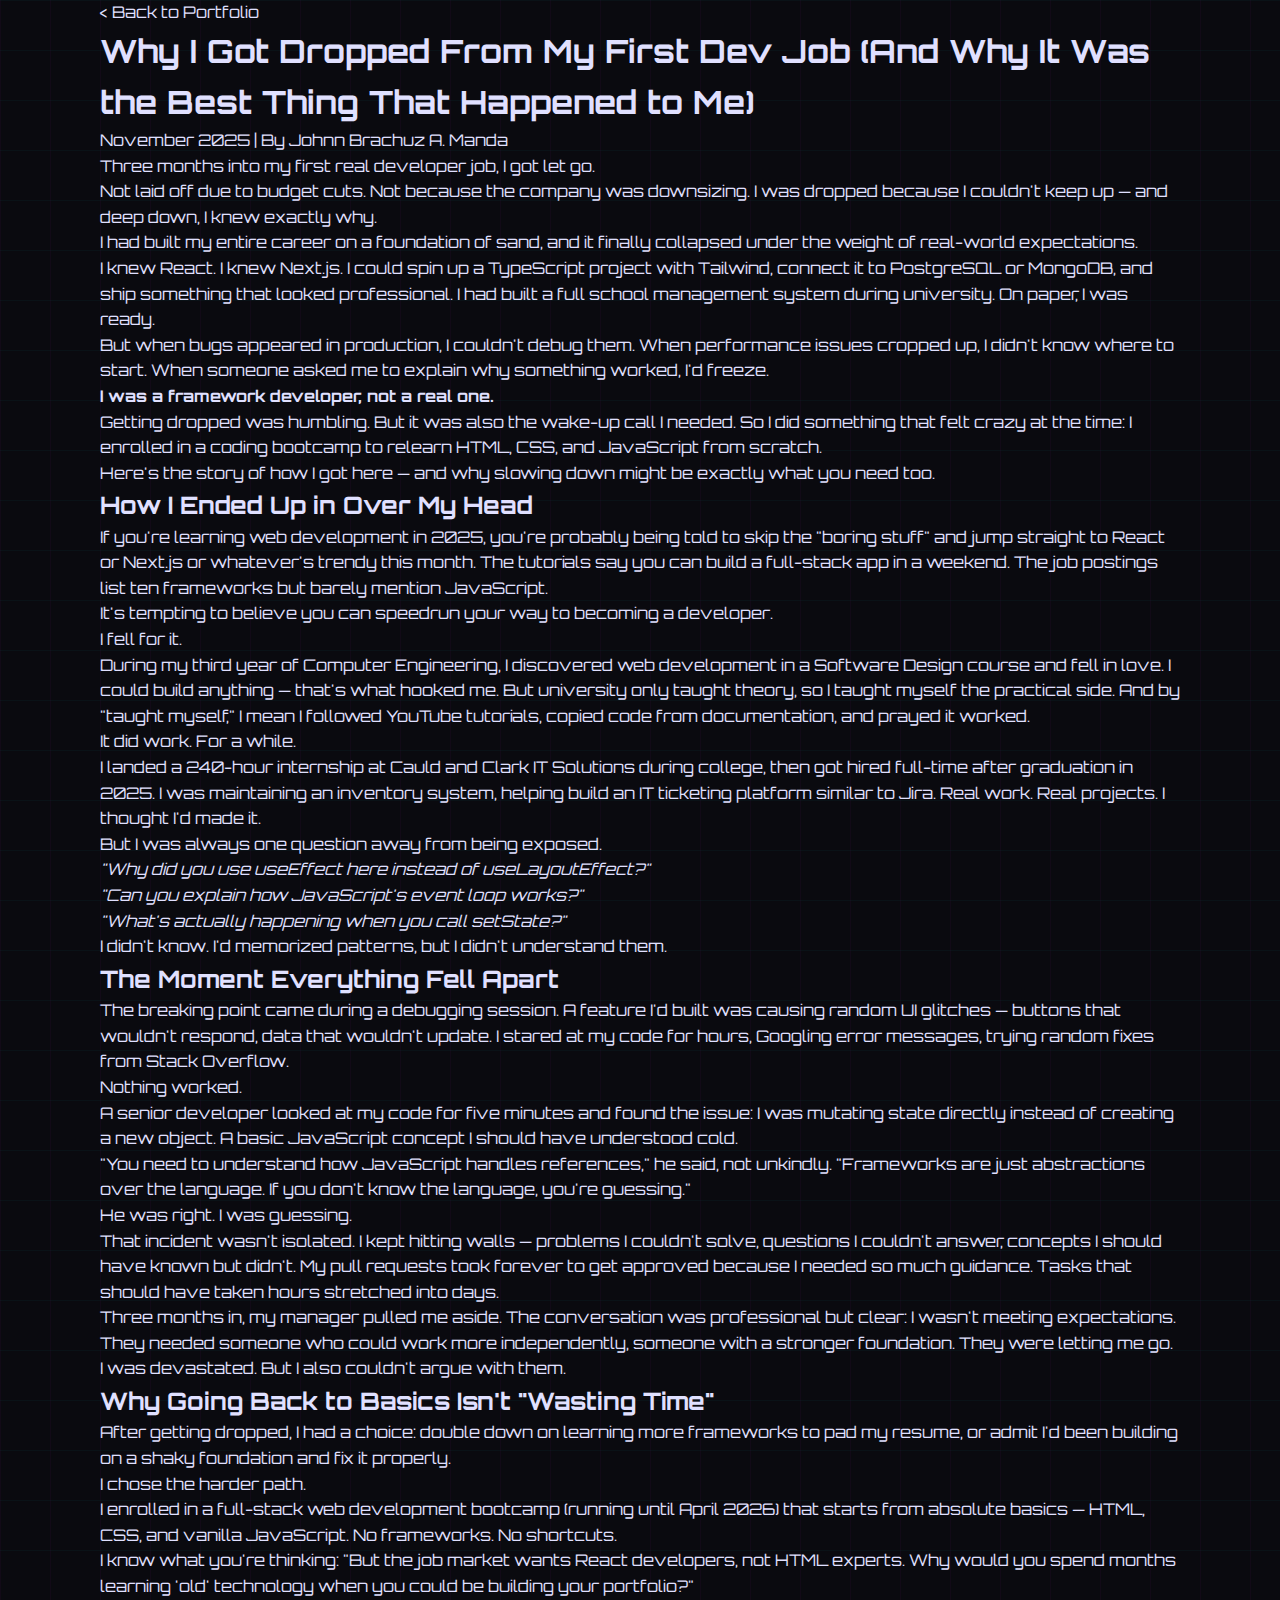
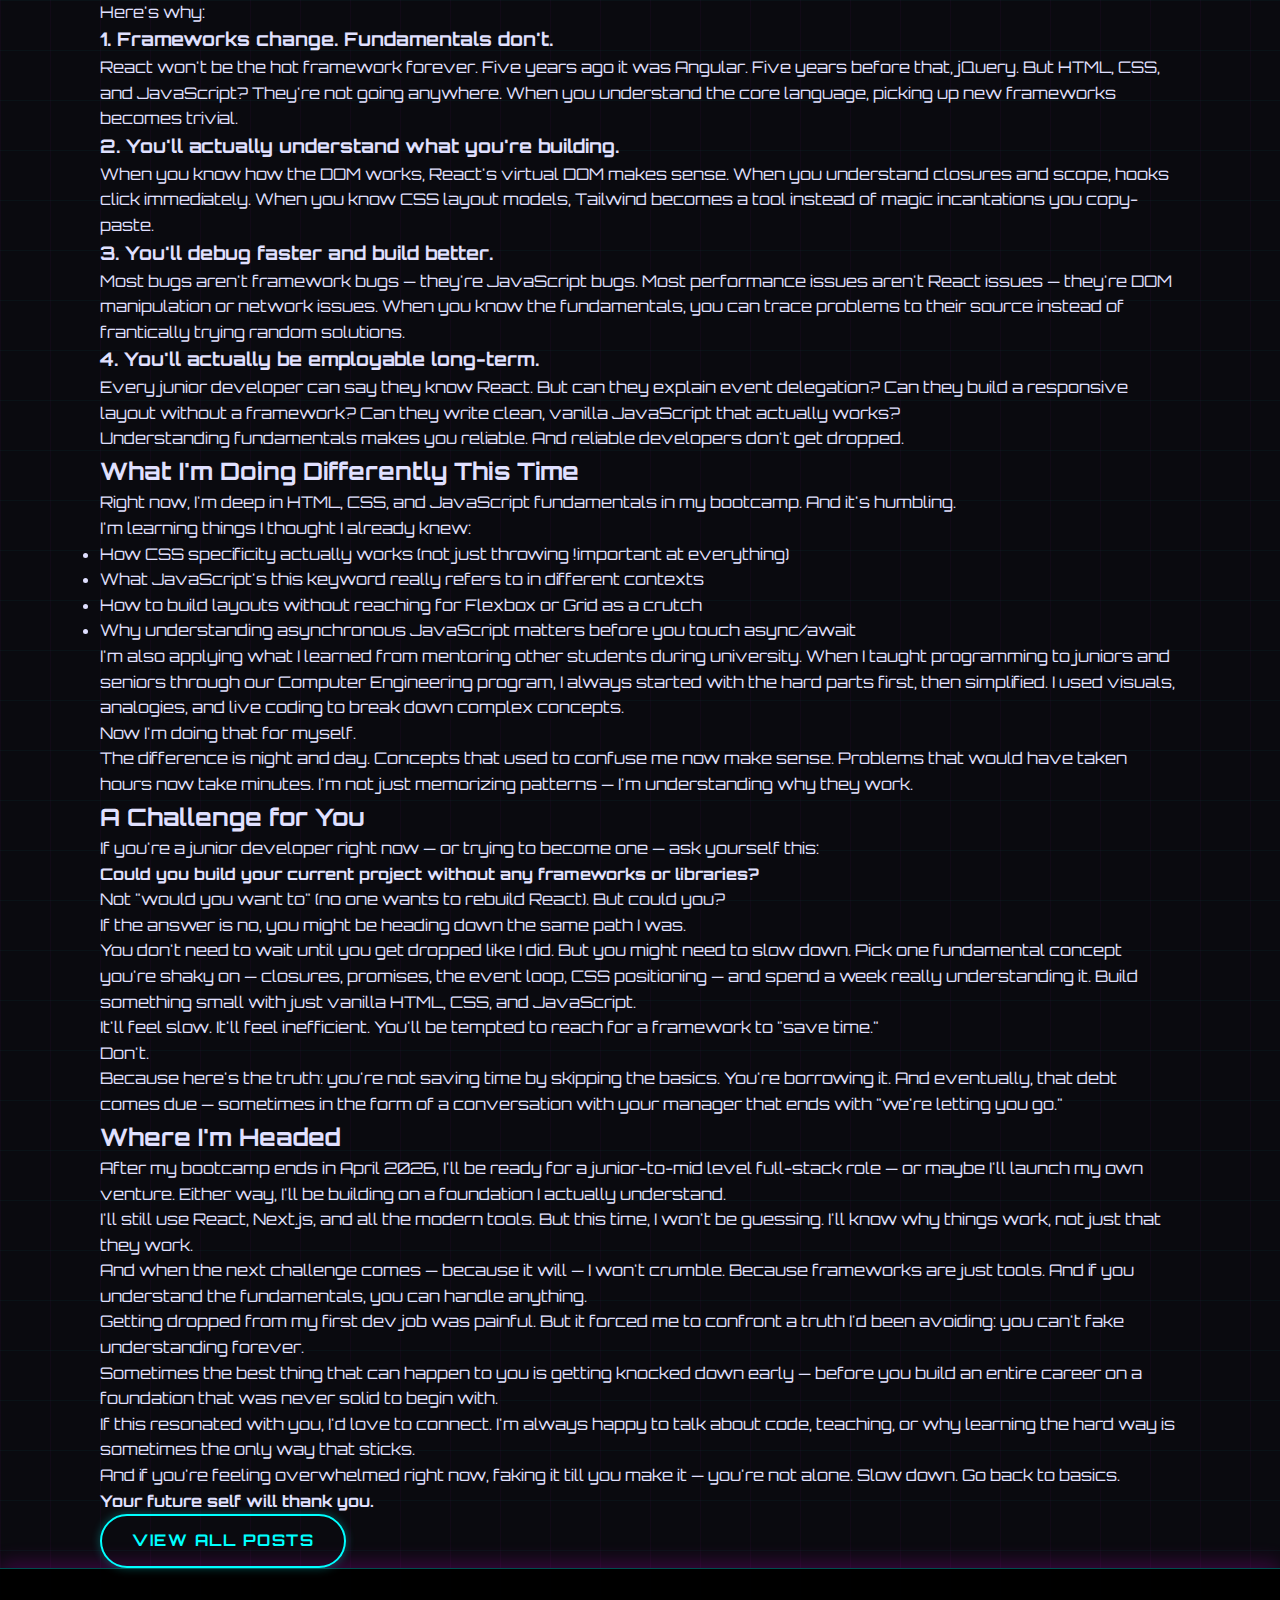
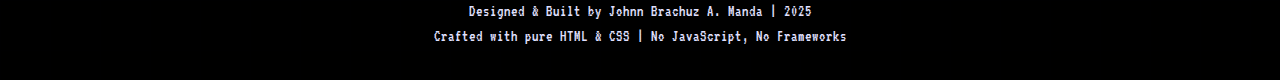
<file: blog.html>
<!DOCTYPE html>
<html lang="en">

<head>
  <meta charset="UTF-8">
  <meta http-equiv="X-UA-Compatible" content="IE=edge">
  <meta name="viewport" content="width=device-width, initial-scale=1.0, viewport-fit=cover">
  <title>Blog | Brax</title>
  <link rel="icon" type="image/png" href="./public/images/favicon.ico">
  <link rel="stylesheet" href="style.css">
</head>

<body>
  <nav class="navbar">
    <a href="index.html#home" class="logo">
      <img src="./public/images/logo.png" alt="Portfolio Logo">
    </a>
    
    <input type="checkbox" id="menu-toggle" class="menu-toggle" aria-label="Toggle navigation menu">
    <label for="menu-toggle" class="hamburger">
      <span></span>
      <span></span>
      <span></span>
    </label>
    
    <ul class="nav-menu">
      <li><a href="index.html#home">Home</a></li>
      <li><a href="index.html#about">About</a></li>
      <li><a href="index.html#skills">Skills</a></li>
      <li><a href="index.html#projects">Projects</a></li>
      <li><a href="index.html#contact">Contact</a></li>
      <li><a href="index.html#blog">Blog</a></li>
    </ul>
  </nav>

  <section class="blog-page">
    <div class="container">
      <a href="index.html" class="back-link">&lt; Back to Portfolio</a>
      
      <article class="blog-article">
        <h1 class="blog-title">Why I Got Dropped From My First Dev Job (And Why It Was the Best Thing That Happened to Me)</h1>
        <p class="blog-meta">November 2025 | By Johnn Brachuz A. Manda</p>
        
        <div class="blog-content">
          <p>Three months into my first real developer job, I got let go.</p>
          
          <p>Not laid off due to budget cuts. Not because the company was downsizing. I was dropped because I couldn't keep up — and deep down, I knew exactly why.</p>
          
          <p>I had built my entire career on a foundation of sand, and it finally collapsed under the weight of real-world expectations.</p>
          
          <p>I knew React. I knew Next.js. I could spin up a TypeScript project with Tailwind, connect it to PostgreSQL or MongoDB, and ship something that looked professional. I had built a full school management system during university. On paper, I was ready.</p>
          
          <p>But when bugs appeared in production, I couldn't debug them. When performance issues cropped up, I didn't know where to start. When someone asked me to explain why something worked, I'd freeze.</p>
          
          <p><strong>I was a framework developer, not a real one.</strong></p>
          
          <p>Getting dropped was humbling. But it was also the wake-up call I needed. So I did something that felt crazy at the time: I enrolled in a coding bootcamp to relearn HTML, CSS, and JavaScript from scratch.</p>
          
          <p>Here's the story of how I got here — and why slowing down might be exactly what you need too.</p>
          
          <h2>How I Ended Up in Over My Head</h2>
          
          <p>If you're learning web development in 2025, you're probably being told to skip the "boring stuff" and jump straight to React or Next.js or whatever's trendy this month. The tutorials say you can build a full-stack app in a weekend. The job postings list ten frameworks but barely mention JavaScript.</p>
          
          <p>It's tempting to believe you can speedrun your way to becoming a developer.</p>
          
          <p>I fell for it.</p>
          
          <p>During my third year of Computer Engineering, I discovered web development in a Software Design course and fell in love. I could build anything — that's what hooked me. But university only taught theory, so I taught myself the practical side. And by "taught myself," I mean I followed YouTube tutorials, copied code from documentation, and prayed it worked.</p>
          
          <p>It did work. For a while.</p>
          
          <p>I landed a 240-hour internship at Cauld and Clark IT Solutions during college, then got hired full-time after graduation in 2025. I was maintaining an inventory system, helping build an IT ticketing platform similar to Jira. Real work. Real projects. I thought I'd made it.</p>
          
          <p>But I was always one question away from being exposed.</p>
          
          <p><em>"Why did you use useEffect here instead of useLayoutEffect?"</em></p>
          <p><em>"Can you explain how JavaScript's event loop works?"</em></p>
          <p><em>"What's actually happening when you call setState?"</em></p>
          
          <p>I didn't know. I'd memorized patterns, but I didn't understand them.</p>
          
          <h2>The Moment Everything Fell Apart</h2>
          
          <p>The breaking point came during a debugging session. A feature I'd built was causing random UI glitches — buttons that wouldn't respond, data that wouldn't update. I stared at my code for hours, Googling error messages, trying random fixes from Stack Overflow.</p>
          
          <p>Nothing worked.</p>
          
          <p>A senior developer looked at my code for five minutes and found the issue: I was mutating state directly instead of creating a new object. A basic JavaScript concept I should have understood cold.</p>
          
          <p>"You need to understand how JavaScript handles references," he said, not unkindly. "Frameworks are just abstractions over the language. If you don't know the language, you're guessing."</p>
          
          <p>He was right. I was guessing.</p>
          
          <p>That incident wasn't isolated. I kept hitting walls — problems I couldn't solve, questions I couldn't answer, concepts I should have known but didn't. My pull requests took forever to get approved because I needed so much guidance. Tasks that should have taken hours stretched into days.</p>
          
          <p>Three months in, my manager pulled me aside. The conversation was professional but clear: I wasn't meeting expectations. They needed someone who could work more independently, someone with a stronger foundation. They were letting me go.</p>
          
          <p>I was devastated. But I also couldn't argue with them.</p>
          
          <h2>Why Going Back to Basics Isn't "Wasting Time"</h2>
          
          <p>After getting dropped, I had a choice: double down on learning more frameworks to pad my resume, or admit I'd been building on a shaky foundation and fix it properly.</p>
          
          <p>I chose the harder path.</p>
          
          <p>I enrolled in a full-stack web development bootcamp (running until April 2026) that starts from absolute basics — HTML, CSS, and vanilla JavaScript. No frameworks. No shortcuts.</p>
          
          <p>I know what you're thinking: "But the job market wants React developers, not HTML experts. Why would you spend months learning 'old' technology when you could be building your portfolio?"</p>
          
          <p>Here's why:</p>
          
          <h3>1. Frameworks change. Fundamentals don't.</h3>
          <p>React won't be the hot framework forever. Five years ago it was Angular. Five years before that, jQuery. But HTML, CSS, and JavaScript? They're not going anywhere. When you understand the core language, picking up new frameworks becomes trivial.</p>
          
          <h3>2. You'll actually understand what you're building.</h3>
          <p>When you know how the DOM works, React's virtual DOM makes sense. When you understand closures and scope, hooks click immediately. When you know CSS layout models, Tailwind becomes a tool instead of magic incantations you copy-paste.</p>
          
          <h3>3. You'll debug faster and build better.</h3>
          <p>Most bugs aren't framework bugs — they're JavaScript bugs. Most performance issues aren't React issues — they're DOM manipulation or network issues. When you know the fundamentals, you can trace problems to their source instead of frantically trying random solutions.</p>
          
          <h3>4. You'll actually be employable long-term.</h3>
          <p>Every junior developer can say they know React. But can they explain event delegation? Can they build a responsive layout without a framework? Can they write clean, vanilla JavaScript that actually works?</p>
          
          <p>Understanding fundamentals makes you reliable. And reliable developers don't get dropped.</p>
          
          <h2>What I'm Doing Differently This Time</h2>
          
          <p>Right now, I'm deep in HTML, CSS, and JavaScript fundamentals in my bootcamp. And it's humbling.</p>
          
          <p>I'm learning things I thought I already knew:</p>
          <ul>
            <li>How CSS specificity actually works (not just throwing !important at everything)</li>
            <li>What JavaScript's this keyword really refers to in different contexts</li>
            <li>How to build layouts without reaching for Flexbox or Grid as a crutch</li>
            <li>Why understanding asynchronous JavaScript matters before you touch async/await</li>
          </ul>
          
          <p>I'm also applying what I learned from mentoring other students during university. When I taught programming to juniors and seniors through our Computer Engineering program, I always started with the hard parts first, then simplified. I used visuals, analogies, and live coding to break down complex concepts.</p>
          
          <p>Now I'm doing that for myself.</p>
          
          <p>The difference is night and day. Concepts that used to confuse me now make sense. Problems that would have taken hours now take minutes. I'm not just memorizing patterns — I'm understanding why they work.</p>
          
          <h2>A Challenge for You</h2>
          
          <p>If you're a junior developer right now — or trying to become one — ask yourself this:</p>
          
          <p><strong>Could you build your current project without any frameworks or libraries?</strong></p>
          
          <p>Not "would you want to" (no one wants to rebuild React). But could you?</p>
          
          <p>If the answer is no, you might be heading down the same path I was.</p>
          
          <p>You don't need to wait until you get dropped like I did. But you might need to slow down. Pick one fundamental concept you're shaky on — closures, promises, the event loop, CSS positioning — and spend a week really understanding it. Build something small with just vanilla HTML, CSS, and JavaScript.</p>
          
          <p>It'll feel slow. It'll feel inefficient. You'll be tempted to reach for a framework to "save time."</p>
          
          <p>Don't.</p>
          
          <p>Because here's the truth: you're not saving time by skipping the basics. You're borrowing it. And eventually, that debt comes due — sometimes in the form of a conversation with your manager that ends with "we're letting you go."</p>
          
          <h2>Where I'm Headed</h2>
          
          <p>After my bootcamp ends in April 2026, I'll be ready for a junior-to-mid level full-stack role — or maybe I'll launch my own venture. Either way, I'll be building on a foundation I actually understand.</p>
          
          <p>I'll still use React, Next.js, and all the modern tools. But this time, I won't be guessing. I'll know why things work, not just that they work.</p>
          
          <p>And when the next challenge comes — because it will — I won't crumble. Because frameworks are just tools. And if you understand the fundamentals, you can handle anything.</p>
          
          <p>Getting dropped from my first dev job was painful. But it forced me to confront a truth I'd been avoiding: you can't fake understanding forever.</p>
          
          <p>Sometimes the best thing that can happen to you is getting knocked down early — before you build an entire career on a foundation that was never solid to begin with.</p>
          
          <p>If this resonated with you, I'd love to connect. I'm always happy to talk about code, teaching, or why learning the hard way is sometimes the only way that sticks.</p>
          
          <p>And if you're feeling overwhelmed right now, faking it till you make it — you're not alone. Slow down. Go back to basics.</p>
          
          <p><strong>Your future self will thank you.</strong></p>
        </div>
      </article>
      
      <div class="blog-nav">
        <a href="index.html#blog" class="btn">View All Posts</a>
      </div>
    </div>
  </section>

  <footer class="footer">
    <div class="container">
      <p>Designed & Built by Johnn Brachuz A. Manda | 2025</p>
      <p>Crafted with pure HTML & CSS | No JavaScript, No Frameworks</p>
    </div>
  </footer>

</body>

</html>
</file>
<file: style.css>
@import url('https://fonts.googleapis.com/css2?family=Press+Start+2P&family=VT323&family=Orbitron:wght@400;700;900&display=swap');

* {
  margin: 0;
  padding: 0;
  box-sizing: border-box;
}

body {
  font-family: 'Orbitron', 'VT323', monospace;
  background: #0a0a0f;
  background-image: 
    linear-gradient(#00ffff08 1px, transparent 1px),
    linear-gradient(90deg, #ff00ff08 1px, transparent 1px);
  background-size: 50px 50px;
  color: #e0e0ff;
  overflow-x: hidden;
  line-height: 1.6;
}

a {
  color: #e0e0ff;
  text-decoration: none;
}

.container {
  width: 100%;
  max-width: 1200px;
  margin: 0 auto;
  padding: 0 20px;
}

@media (min-width: 768px) {
  .container {
    padding: 0 40px;
  }
}

@media (min-width: 1024px) {
  .container {
    padding: 0 60px;
  }
}

/* mobile-first */
.navbar {
  position: fixed;
  left: 0;
  top: 0;
  width: 100%;
  padding: 10px 5%;
  background: linear-gradient(
    135deg,
    rgba(10, 10, 15, 0.7) 0%,
    rgba(26, 0, 51, 0.5) 50%,
    rgba(0, 8, 32, 0.6) 100%
  );
  -webkit-backdrop-filter: blur(20px) saturate(180%);
  backdrop-filter: blur(20px) saturate(180%);
  border: 1px solid transparent;
  border-image: linear-gradient(
    90deg,
    #00ffff4d,
    #ff00ff33,
    #9d00ff4d,
    #00ffff4d
  ) 1;
  border-bottom: 1px solid;
  box-shadow: 
    0 8px 32px rgba(0, 255, 255, 0.1),
    0 4px 16px rgba(255, 0, 255, 0.1),
    inset 0 1px 0 rgba(255, 255, 255, 0.1),
    inset 0 -1px 0 rgba(0, 0, 0, 0.2);
  display: flex;
  justify-content: space-between;
  align-items: center;
  z-index: 1000;
  visibility: hidden;
  opacity: 0;
  animation: show-content 1.5s linear forwards;
  animation-delay: 1.2s;
}

@keyframes show-content {
  100% {
    visibility: visible;
    opacity: 1;
  }
}

.navbar .logo {
  display: flex;
  align-items: center;
  z-index: 1001;
}

.navbar .logo img {
  height: 50px;
  width: auto;
  object-fit: contain;
  transition: 0.3s;
}

.navbar .logo img:hover {
  filter: drop-shadow(0 0 20px #00FFFF) drop-shadow(0 0 30px #FF00FF);
}

/* hamburger menu */
.menu-toggle {
  display: none;
}

.hamburger {
  display: flex;
  flex-direction: column;
  cursor: pointer;
  z-index: 1001;
}

.hamburger span {
  width: 25px;
  height: 3px;
  background: #00FFFF;
  margin: 3px 0;
  transition: 0.3s;
  border-radius: 3px;
  box-shadow: 0 0 10px #00FFFF;
}

.menu-toggle:checked ~ .hamburger span:nth-child(1) {
  transform: rotate(45deg) translate(6px, 6px);
}

.menu-toggle:checked ~ .hamburger span:nth-child(2) {
  opacity: 0;
}

.menu-toggle:checked ~ .hamburger span:nth-child(3) {
  transform: rotate(-45deg) translate(6px, -7px);
}

/* hamburger */
.nav-menu {
  position: fixed;
  right: -280px;
  top: 55px;
  flex-direction: column;
  background: linear-gradient(
    135deg,
    rgba(10, 10, 15, 0.85) 0%,
    rgba(26, 0, 51, 0.65) 50%,
    rgba(0, 8, 32, 0.75) 100%
  );
  -webkit-backdrop-filter: blur(20px) saturate(180%);
  backdrop-filter: blur(20px) saturate(180%);
  width: 250px;
  max-width: 80vw;
  border: 1px solid transparent;
  border-image: linear-gradient(
    90deg,
    #00ffff66,
    #ff00ff40,
    #9d00ff66,
    #00ffff66
  ) 1;
  border-radius: 16px;
  text-align: left;
  transition: 0.3s ease-in-out;
  padding: 20px 0;
  list-style: none;
  box-shadow: 
    0 12px 40px rgba(0, 0, 0, 0.5),
    0 0 30px rgba(0, 255, 255, 0.15),
    inset 0 1px 0 rgba(255, 255, 255, 0.1);
}

.menu-toggle:checked ~ .nav-menu {
  right: 20px;
}

.nav-menu li {
  margin: 0;
}

.nav-menu li a {
  font-size: 16px;
  font-family: 'Orbitron', sans-serif;
  font-weight: 600;
  transition: 0.3s;
  display: flex;
  align-items: center;
  padding: 12px 25px;
  border-left: 3px solid transparent;
  letter-spacing: 1px;
}

.nav-menu li a::before {
  content: '> ';
  opacity: 0;
  margin-right: 5px;
  transition: 0.3s;
}

.nav-menu li:hover a::before,
.nav-menu li.active a::before {
  opacity: 1;
}

.nav-menu li:hover a,
.nav-menu li.active a {
  color: #00FFFF;
  background: #00ffff1a;
  border-left-color: #FF00FF;
}

/* mobile home */
.home {
  position: relative;
  display: flex;
  flex-direction: column;
  align-items: center;
  justify-content: center;
  min-height: 100vh;
  padding: 80px 5% 40px;
  gap: 30px;
  overflow: hidden;
  color: white;
  opacity: 0;
  animation: fade-in-home 1s ease-out forwards;
  animation-delay: 0.8s;
}

.home-info {
  text-align: center;
  order: 2;
  opacity: 0;
  transform: translateY(30px);
  animation: slide-up-fade 1s ease-out forwards;
  animation-delay: 1.2s;
}

.home-info h1 {
  font-size: clamp(28px, 8vw, 55px);
  margin-bottom: 10px;
  line-height: 1.2;
  background: linear-gradient(90deg, #00FFFF, #FF00FF, #9D00FF, #00FFFF);
  -webkit-background-clip: text;
  background-clip: text;
  -webkit-text-fill-color: transparent;
  filter: drop-shadow(0 0 20px #00ffff99) drop-shadow(0 0 40px #ff00ff66);
  font-family: 'Orbitron', sans-serif;
  font-weight: 900;
  letter-spacing: 2px;
  text-transform: uppercase;
  opacity: 0;
  transform: scale(0.8);
  animation: scale-in-glow 0.8s ease-out forwards;
  animation-delay: 1.4s;
}

.home-info h2 {
  display: inline-block;
  font-size: clamp(18px, 5vw, 32px);
  margin-top: 5px;
  margin-bottom: 15px;
  font-family: 'Orbitron', sans-serif;
  font-weight: 700;
  opacity: 0;
  animation: fade-in 0.8s ease-out forwards;
  animation-delay: 1.8s;
}

.home-info h2 span {
  position: relative;
  display: inline-block;
  color: transparent;
  -webkit-text-stroke: .7px #FF00FF;
  animation: display-text 16s linear infinite;
  animation-delay: calc(-4s * var(--i));
  filter: drop-shadow(0 0 5px #ff00ff40);
}

@keyframes display-text {
  25%, 100% {
    display: none;
  }
}

.home-info h2 span::before {
  content: attr(data-text);
  position: absolute;
  width: 0;
  border-right: 3px solid #00FFFF;
  color: #00FFFF;
  white-space: nowrap;
  overflow: hidden;
  animation: scan-text 4s cubic-bezier(0.4, 0, 0.2, 1) infinite;
  filter: drop-shadow(0 0 8px #00FFFF);
  text-shadow: 
    0 0 10px #00FFFF,
    0 0 20px #00FFFF,
    0 0 30px #00ffff80;
}

@keyframes scan-text {
  0%, 10% {
    width: 0;
    border-right-color: #00FFFF;
    filter: drop-shadow(0 0 8px #00FFFF);
  }
  
  15% {
    border-right-color: #00FFFF;
    filter: drop-shadow(0 0 15px #00FFFF) drop-shadow(0 0 25px #00ffff80);
  }
  
  50%, 70% {
    width: 100%;
    border-right-color: #FF00FF;
    filter: drop-shadow(0 0 8px #FF00FF);
  }
  
  72%, 75% {
    width: 100%;
    border-right-color: transparent;
    filter: drop-shadow(0 0 12px #00FFFF);
  }
  
  77%, 80% {
    width: 100%;
    border-right-color: transparent;
    filter: drop-shadow(0 0 8px #00FFFF);
  }
  
  90%, 100% {
    width: 0;
    border-right-color: #9D00FF;
    filter: drop-shadow(0 0 8px #9D00FF);
  }
}

.home-info p {
  font-size: clamp(16px, 3vw, 20px);
  line-height: 1.8;
  margin: 15px 0 25px;
  font-family: 'VT323', monospace;
  font-weight: 300;
  max-width: 600px;
  margin-left: auto;
  margin-right: auto;
  letter-spacing: 0.5px;
  opacity: 0;
  animation: fade-in 0.8s ease-out forwards;
  animation-delay: 2.2s;
}

@media (min-width: 768px) {
  .home-info p {
    margin-left: 0;
    margin-right: 0;
  }
}

.home-info .btn-sci {
  display: flex;
  flex-direction: column;
  align-items: center;
  gap: 20px;
  opacity: 0;
  animation: fade-in 0.8s ease-out forwards;
  animation-delay: 2.6s;
}

.btn {
  display: inline-block;
  padding: 12px 30px;
  background: transparent;
  border: 2px solid #00FFFF;
  border-radius: 40px;
  font-size: 16px;
  font-family: 'Orbitron', sans-serif;
  color: #00FFFF;
  font-weight: 700;
  transition: 0.3s;
  cursor: pointer;
  box-shadow: 0 0 10px #00ffff4d;
  letter-spacing: 1.5px;
  text-transform: uppercase;
}

.btn:hover {
  background: #00FFFF;
  color: #0a0a0f;
  box-shadow: 0 0 20px #00FFFF, 0 0 40px #FF00FF;
}

.home-info .btn-sci .sci {
  display: flex;
  gap: 15px;
  justify-content: center;
}

.home-info .btn-sci .sci a {
  display: inline-flex;
  justify-content: center;
  align-items: center;
  width: 40px;
  height: 40px;
  border: 2px solid #FF00FF;
  border-radius: 50%;
  font-size: 20px;
  color: #FF00FF;
  transition: 0.3s;
  box-shadow: 0 0 10px #ff00ff4d;
}

.home-info .btn-sci .sci a:hover {
  background: #FF00FF;
  color: #0a0a0f;
  box-shadow: 0 0 20px #FF00FF, 0 0 40px #00FFFF;
  transform: translateY(-3px);
}

.home-img {
  order: 1;
  opacity: 0;
  transform: scale(0.5) rotate(-10deg);
  animation: image-entrance 1.2s ease-out forwards;
  animation-delay: 1s;
}

.home-img .img-box {
  position: relative;
  width: 50vw;
  height: 50vw;
  max-width: 250px;
  max-height: 250px;
  border-radius: 50%;
  padding: 5px;
  display: flex;
  justify-content: center;
  align-items: center;
  overflow: hidden;
  box-shadow: 
    0 0 30px #00FFFF,
    0 0 60px #FF00FF,
    0 0 90px #9D00FF,
    inset 0 0 20px #00ffff33;
  animation: neon-pulse 2s ease-in-out infinite alternate;
  animation-delay: 2.2s;
}

@keyframes neon-pulse {
  0% {
    box-shadow: 
      0 0 20px #00FFFF,
      0 0 40px #FF00FF,
      0 0 60px #9D00FF,
      inset 0 0 15px #00ffff33;
  }
  100% {
    box-shadow: 
      0 0 40px #00FFFF,
      0 0 80px #FF00FF,
      0 0 120px #9D00FF,
      inset 0 0 25px #00ffff4d;
  }
}

@media (max-width: 480px) {
  .home-img .img-box {
    width: 55vw;
    height: 55vw;
    max-width: 200px;
    max-height: 200px;
  }
}

.home-img .img-box::before,
.home-img .img-box::after {
  content: '';
  position: absolute;
  width: 300px;
  height: 300px;
  background: conic-gradient(
    from 0deg,
    transparent 0deg,
    transparent 50deg,
    #00FFFF 70deg,
    #00FFFF 90deg,
    #0DFFDD 100deg,
    transparent 120deg,
    transparent 170deg,
    #FF00FF 190deg,
    #FF00FF 210deg,
    #DD00FF 220deg,
    transparent 240deg,
    transparent 290deg,
    #9D00FF 310deg,
    #9D00FF 330deg,
    #7700FF 340deg,
    transparent 360deg
  );
  filter: blur(6px) brightness(2);
  transform: rotate(0deg);
  animation: rotate-border 4s linear infinite;
  border-radius: 50%;
}

.home-img .img-box::after {
  animation-delay: -2s;
  filter: blur(15px) brightness(1.8);
  opacity: 0.8;
}

@keyframes rotate-border {
  100% {
    transform: rotate(360deg);
  }
}

.home-img .img-box .img-item {
  position: relative;
  width: 100%;
  height: 100%;
  background-image: url('./public/cyber.gif');
  background-position: center;
  background-size: cover;
  background-repeat: no-repeat;
  border-radius: 50%;
  border: 2px solid #00FFFF;
  box-shadow: 
    inset 0 0 20px #00ffff4d,
    inset 0 0 40px #ff00ff33,
    0 0 10px #00FFFF;
  display: flex;
  justify-content: center;
  z-index: 1;
  overflow: hidden;
}

.home-img .img-box .img-item img {
  position: absolute;
  top: 30px;
  display: block;
  width: 85%;
  object-fit: cover;
  /* mix-blend-mode: lighten; */
}

.bars-animation {
  position: absolute;
  width: 100%;
  height: 100%;
  display: flex;
  z-index: -1;
}

.bars-animation .bar {
  width: 100%;
  height: 100%;
  background: linear-gradient(135deg, 
    #0a0a0f, 
    #00ffff1a, 
    #ff00ff1a, 
    #9d00ff1a, 
    #0a0a0f
  );
  box-shadow: 
    inset 0 0 50px #00ffff0d,
    inset 0 0 30px #ff00ff0d;
  transform: translateY(-100%);
  animation: show-bars .5s ease-in-out forwards;
  animation-delay: calc(0.1s * var(--i));
}

@media (min-width: 768px) {
  .home-img .img-box {
    max-width: 280px;
    max-height: 280px;
  }

  .home-img .img-box::before,
  .home-img .img-box::after {
    width: 350px;
    height: 350px;
  }
}

@media (min-width: 1024px) {
  .home-img .img-box {
    max-width: 300px;
    max-height: 300px;
  }

  .home-img .img-box::before,
  .home-img .img-box::after {
    width: 400px;
    height: 400px;
  }
}

@keyframes show-bars {
  100% {
    transform: translateY(0%);
  }
}

/* section styles - def mobile */
.section-title {
  font-size: clamp(28px, 6vw, 40px);
  text-align: center;
  margin-bottom: 40px;
  color: #00FFFF;
  font-family: 'Orbitron', sans-serif;
  font-weight: 900;
  text-shadow: 0 0 20px #00FFFF, 0 0 40px #FF00FF;
  letter-spacing: 3px;
  text-transform: uppercase;
  animation: neon-flicker 3s ease-in-out infinite alternate;
}

@keyframes neon-flicker {
  0%, 100% {
    text-shadow: 0 0 20px #00FFFF, 0 0 40px #FF00FF, 0 0 60px #00FFFF;
  }
  50% {
    text-shadow: 0 0 10px #00FFFF, 0 0 20px #FF00FF, 0 0 30px #00FFFF;
  }
}

/* about section */
.about {
  padding: 80px 5%;
  min-height: 100vh;
  display: flex;
  align-items: center;
  position: relative;
  background-image: url('./public/space1.gif');
  background-position: center;
  background-size: cover;
  background-repeat: no-repeat;
}

@keyframes autoRotateAnimation {
  from {
    transform: rotate(0deg);
  }
  to {
    transform: rotate(360deg);
  }
}

.about-content {
  display: flex;
  flex-direction: column;
  gap: 30px;
}

.about-text h3 {
  font-size: 24px;
  margin-bottom: 20px;
  color: #FF00FF;
  font-family: 'Orbitron', sans-serif;
  font-weight: 700;
  text-shadow: 0 0 15px #FF00FF;
  letter-spacing: 2px;
}

.about-text p {
  font-size: 18px;
  line-height: 1.8;
  margin-bottom: 15px;
  font-family: 'VT323', monospace;
  font-weight: 300;
  color: #e0e0ffe6;
  letter-spacing: 0.5px;
}

/* skills section - grid layout */
.skills {
  padding: 80px 5%;
  min-height: 100vh;
  display: flex;
  align-items: center;
  background: linear-gradient(135deg, #1a003380, #00082080);
}

.skills-grid {
  display: grid;
  grid-template-columns: repeat(2, 1fr);
  gap: 25px;
  margin-top: 20px;
}

.skill-item {
  display: flex;
  flex-direction: column;
  align-items: center;
  justify-content: center;
  padding: 25px;
  background: #ffffff0d;
  border: 2px solid transparent;
  border-radius: 15px;
  transition: 0.3s;
  text-align: center;
}

.skill-item:hover {
  border-color: #00FFFF;
  transform: translateY(-5px);
  box-shadow: 0 5px 20px #00ffff80, 0 0 30px #ff00ff4d;
}

.skill-item img {
  width: 50px;
  height: 50px;
  margin-bottom: 15px;
  object-fit: contain;
}

.skill-item span {
  font-size: 14px;
  font-family: 'Orbitron', sans-serif;
  font-weight: 600;
  color: white;
  letter-spacing: 1px;
}

/* projects section - flexbox layout */
.projects {
  padding: 80px 5%;
  min-height: 100vh;
  background-image: url('./public/space_run.gif');
  background-position: center;
  background-size: cover;
  background-repeat: no-repeat;
}

.projects-grid {
  display: flex;
  flex-direction: column;
  gap: 25px;
}

.project-card {
  background: #0a0a0fcc;
  padding: 25px;
  border-radius: 15px;
  border: 2px solid #9d00ff4d;
  transition: 0.3s;
}

.project-card:hover {
  border-color: #FF00FF;
  transform: translateY(-5px);
  box-shadow: 0 5px 20px #ff00ff80, 0 0 30px #00ffff4d;
}

.project-card h3 {
  font-size: 22px;
  margin-bottom: 15px;
  color: #FF00FF;
  font-family: 'Orbitron', sans-serif;
  font-weight: 700;
  text-shadow: 0 0 10px #FF00FF;
  letter-spacing: 1.5px;
}

.project-card p {
  font-size: 17px;
  line-height: 1.6;
  margin-bottom: 20px;
  font-family: 'VT323', monospace;
  font-weight: 300;
  color: #e0e0ffe6;
}

.project-links {
  display: flex;
  gap: 15px;
  flex-wrap: wrap;
}

.project-link {
  padding: 8px 20px;
  background: transparent;
  border: 1px solid #9D00FF;
  border-radius: 20px;
  color: #9D00FF;
  font-size: 14px;
  font-family: 'Orbitron', sans-serif;
  font-weight: 600;
  transition: 0.3s;
  box-shadow: 0 0 5px #9d00ff4d;
  letter-spacing: 1px;
}

.project-link:hover {
  background: #9D00FF;
  color: #0a0a0f;
  box-shadow: 0 0 15px #9D00FF;
}

/* contact section */
.contact {
  padding: 80px 5%;
  min-height: 100vh;
  display: flex;
  align-items: center;
  background: linear-gradient(135deg, #00082080, #1a003380);
}

.contact-content {
  text-align: center;
}

.contact-content > p {
  font-size: 18px;
  line-height: 1.8;
  margin-bottom: 30px;
  font-family: 'VT323', monospace;
  font-weight: 300;
  color: #e0e0ffe6;
  letter-spacing: 0.5px;
}

.contact-methods {
  display: flex;
  flex-direction: column;
  align-items: center;
  gap: 25px;
}

.contact-btn {
  display: inline-flex;
  align-items: center;
  gap: 10px;
  padding: 12px 30px;
  background: transparent;
  border: 2px solid #00FFFF;
  border-radius: 40px;
  color: #00FFFF;
  font-size: 16px;
  font-family: 'Orbitron', sans-serif;
  font-weight: 700;
  transition: 0.3s;
  box-shadow: 0 0 10px #00ffff4d;
  letter-spacing: 1.5px;
  text-transform: uppercase;
}

.contact-btn:hover {
  background: #00FFFF;
  color: #0a0a0f;
  box-shadow: 0 0 20px #00FFFF, 0 0 40px #FF00FF;
}

.contact-btn i {
  font-size: 20px;
}

.social-links {
  display: flex;
  gap: 15px;
  justify-content: center;
}

.social-links a {
  display: inline-flex;
  justify-content: center;
  align-items: center;
  width: 45px;
  height: 45px;
  border: 2px solid #FF00FF;
  border-radius: 50%;
  font-size: 22px;
  color: #FF00FF;
  transition: 0.3s;
  box-shadow: 0 0 10px #ff00ff4d;
}

.social-links a:hover {
  background: #FF00FF;
  color: #0a0a0f;
  box-shadow: 0 0 20px #FF00FF, 0 0 40px #00FFFF;
  transform: translateY(-3px);
}

/* blog section - grid layout */
.blog {
  padding: 80px 5%;
  min-height: 100vh;
  background-image: url('./public/blackhole.gif');
  background-position: center;
  background-size: cover;
  background-repeat: no-repeat;
}

.blog-grid {
  display: grid;
  grid-template-columns: 1fr;
  gap: 25px;
}

.blog-card {
  background: #0a0a0fcc;
  padding: 25px;
  border-radius: 15px;
  border: 2px solid #9d00ff4d;
  transition: 0.3s;
}

.blog-card:hover {
  border-color: #00FFFF;
  transform: translateY(-5px);
  box-shadow: 0 5px 20px #00ffff80, 0 0 30px #ff00ff4d;
}

.blog-card h3 {
  font-size: 22px;
  margin-bottom: 10px;
  color: #00FFFF;
  font-family: 'Orbitron', sans-serif;
  font-weight: 700;
  text-shadow: 0 0 10px #00FFFF;
  letter-spacing: 1.5px;
}

.blog-date {
  font-size: 13px;
  color: #9d00ffcc;
  margin-bottom: 15px;
  font-family: 'VT323', monospace;
  font-size: 16px;
  letter-spacing: 1px;
}

.blog-card p {
  font-size: 17px;
  line-height: 1.6;
  margin-bottom: 15px;
  font-family: 'VT323', monospace;
  font-weight: 300;
  color: #e0e0ffe6;
}

.read-more {
  color: #9D00FF;
  font-family: 'Orbitron', sans-serif;
  font-weight: 600;
  transition: 0.3s;
  text-shadow: 0 0 5px #9D00FF;
  letter-spacing: 1px;
}

.read-more:hover {
  text-decoration: underline;
}

/* footer */
.footer {
  padding: 30px 5%;
  background: #000000f2;
  text-align: center;
  border-top: 1px solid #00ffff4d;
  box-shadow: 0 -5px 20px #ff00ff33;
}

.footer p {
  font-size: clamp(12px, 2vw, 14px);
  color: #e0e0ff;
  font-family: 'VT323', monospace;
  font-size: clamp(14px, 2vw, 16px);
  letter-spacing: 1px;
}

/* Small Mobile Devices - Max-width: 480px */
@media (max-width: 480px) {
  .navbar .logo img {
    height: 40px;
  }

  .nav-menu {
    top: 50px;
    max-width: 85vw;
    width: 240px;
  }

  .home-info h1 {
    font-size: 24px;
  }

  .home-info h2 {
    font-size: 18px;
  }

  .home-info p {
    font-size: 14px;
  }

  .btn {
    font-size: 14px;
    padding: 10px 25px;
  }

  .home-info .btn-sci .sci a {
    width: 40px;
    height: 40px;
  }

  .project-card,
  .blog-card {
    padding: 20px;
  }

  .skills-grid {
    gap: 20px;
  }

  .section-title {
    font-size: 26px;
  }
}

/* SMALL TABLET / LARGE MOBILE - 600px to 767px */
@media (min-width: 600px) and (max-width: 767px) {
  .navbar .logo img {
    height: 48px;
  }

  .home {
    padding: 90px 6% 50px;
    gap: 35px;
  }

  .home-img .img-box {
    width: 45vw;
    height: 45vw;
    max-width: 220px;
    max-height: 220px;
  }

  .skills-grid {
    grid-template-columns: repeat(3, 1fr);
    gap: 25px;
  }

  .skill-item img {
    width: 55px;
    height: 55px;
  }

  .projects-grid {
    display: grid;
    grid-template-columns: repeat(2, 1fr);
    gap: 25px;
  }

  .blog-grid {
    grid-template-columns: repeat(2, 1fr);
    gap: 25px;
  }

  .section-title {
    font-size: 32px;
  }
}

/* TABLET STYLES - Min-width: 768px */

@media (min-width: 768px) {
  .navbar {
    padding: 12px 7%;
  }

  .navbar .logo img {
    height: 55px;
  }

  .hamburger {
    display: none;
  }

  .nav-menu {
    position: static;
    right: auto;
    top: auto;
    flex-direction: row;
    background: transparent;
    width: auto;
    border: none;
    border-radius: 0;
    padding: 0;
    box-shadow: none;
    display: flex;
  }

  .nav-menu li {
    margin: 0 20px;
  }

  .nav-menu li a {
    font-size: 18px;
    padding: 0;
    border-left: none;
    display: inline-flex;
    align-items: center;
  }

  .nav-menu li a::before {
    content: '> ';
    opacity: 0;
    margin-right: 5px;
    transition: 0.3s;
  }

  .nav-menu li:hover a::before,
  .nav-menu li.active a::before {
    opacity: 1;
  }

  .nav-menu li:hover a,
  .nav-menu li.active a {
    background: transparent;
    border-left-color: transparent;
  }

  .home {
    flex-direction: row;
    padding: 80px 7% 40px;
    gap: 40px;
  }

  .home-info {
    text-align: left;
    order: 1;
    flex: 1;
  }

  .home-info h1 {
    font-size: 45px;
  }

  .home-info h2 {
    font-size: 26px;
  }

  .home-info p {
    font-size: 15px;
  }

  .home-info .btn-sci {
    flex-direction: row;
    gap: 20px;
  }

  .home-img {
    order: 2;
    flex: 0 0 auto;
  }

  .home-img .img-box {
    width: 35vw;
    height: 35vw;
  }

  .skills-grid {
    grid-template-columns: repeat(3, 1fr);
    gap: 30px;
  }

  .skill-item img {
    width: 60px;
    height: 60px;
  }

  .projects-grid {
    flex-direction: row;
    flex-wrap: wrap;
  }

  .project-card {
    flex: 1 1 calc(50% - 15px);
    min-width: 250px;
  }

  .about-text h3 {
    font-size: 26px;
  }

  .about-text p {
    font-size: 16px;
  }

  .contact-methods {
    flex-direction: row;
    justify-content: center;
    flex-wrap: wrap;
  }

  .blog-grid {
    grid-template-columns: repeat(2, 1fr);
    gap: 30px;
  }
}

/* TABLET PORTRAIT SPECIFIC - 768px to 1023px */
@media (min-width: 768px) and (max-width: 1023px) {
  .home-img .img-box {
    width: 32vw;
    height: 32vw;
  }

  .nav-menu li {
    margin: 0 15px;
  }

  .nav-menu li a {
    font-size: 16px;
  }

  .section-title {
    font-size: 36px;
  }

  .skills-grid {
    grid-template-columns: repeat(3, 1fr);
  }

  .project-card {
    flex: 1 1 calc(50% - 15px);
  }
}

/* DESKTOP STYLES - Min-width: 1024px */

@media (min-width: 1024px) {
  .navbar {
    padding: 15px 9%;
  }

  .navbar .logo img {
    height: 60px;
  }

  .nav-menu li {
    margin: 0 35px;
  }

  .nav-menu li a {
    font-size: 20px;
  }

  .home {
    padding: 60px 9% 0;
    gap: 50px;
  }

  .home-info h1 {
    font-size: 55px;
  }

  .home-info h2 {
    font-size: 32px;
  }

  .home-info p {
    font-size: 16px;
  }

  .home-img .img-box {
    width: 28vw;
    height: 28vw;
  }

  .section-title {
    font-size: 40px;
  }

  .about-text h3 {
    font-size: 28px;
  }

  .about-text p {
    font-size: 17px;
  }

  .skills-grid {
    grid-template-columns: repeat(4, 1fr);
    gap: 35px;
  }

  .skill-item {
    padding: 30px;
  }

  .skill-item img {
    width: 70px;
    height: 70px;
  }

  .skill-item span {
    font-size: 16px;
  }

  .projects-grid {
    flex-wrap: wrap;
    gap: 30px;
  }

  .project-card {
    flex: 1 1 calc(33.333% - 20px);
    min-width: 280px;
  }

  .project-card h3 {
    font-size: 24px;
  }

  .project-card p {
    font-size: 16px;
  }

  .contact-content > p {
    font-size: 18px;
    max-width: 700px;
    margin-left: auto;
    margin-right: auto;
  }

  .contact-methods {
    flex-direction: row;
    gap: 40px;
  }

  .blog-grid {
    grid-template-columns: repeat(2, 1fr);
    gap: 35px;
  }

  .blog-card h3 {
    font-size: 24px;
  }

  .blog-card p {
    font-size: 16px;
  }
}

/* LARGE DESKTOP - Min-width: 1440px */
@media (min-width: 1440px) {
  .container {
    max-width: 1400px;
  }

  .home {
    padding: 60px 12% 0;
  }

  .navbar {
    padding: 15px 12%;
  }

  .home-img .img-box {
    width: 25vw;
    height: 25vw;
  }

  .section-title {
    font-size: 45px;
  }

  .skills-grid {
    grid-template-columns: repeat(4, 1fr);
    gap: 40px;
  }

  .projects-grid {
    gap: 40px;
  }

  .project-card {
    flex: 1 1 calc(33.333% - 27px);
  }
}

/* ULTRA-WIDE SCREENS - Min-width: 1920px */
@media (min-width: 1920px) {
  .container {
    max-width: 1600px;
  }

  .home {
    padding: 80px 15% 0;
  }

  .navbar {
    padding: 15px 15%;
  }

  .home-img .img-box {
    width: 22vw;
    height: 22vw;
    max-width: 350px;
    max-height: 350px;
  }

  .home-info h1 {
    font-size: 65px;
  }

  .home-info h2 {
    font-size: 36px;
  }

  .home-info p {
    font-size: 18px;
    max-width: 700px;
  }

  .section-title {
    font-size: 50px;
  }

  .skills-grid {
    grid-template-columns: repeat(4, 1fr);
    gap: 50px;
  }

  .skill-item img {
    width: 80px;
    height: 80px;
  }

  .projects-grid {
    gap: 50px;
  }

  .project-card {
    flex: 1 1 calc(33.333% - 33px);
  }
}

/* TABLET LANDSCAPE - 1024px to 1366px in landscape */
@media (min-width: 1024px) and (max-width: 1366px) and (orientation: landscape) {
  .home {
    padding: 70px 8% 40px;
  }

  .home-img .img-box {
    width: 26vw;
    height: 26vw;
  }

  .nav-menu li {
    margin: 0 25px;
  }

  .skills-grid {
    grid-template-columns: repeat(4, 1fr);
    gap: 30px;
  }

  .projects-grid {
    gap: 25px;
  }
}

/* LANDSCAPE ORIENTATION - Mobile & Tablet */
@media (max-height: 600px) and (orientation: landscape) {
  .home {
    min-height: 0;
    padding: 100px 5% 60px;
    flex-direction: row;
    align-items: center;
  }

  .home-img .img-box {
    max-width: 180px;
    max-height: 180px;
    width: 30vh;
    height: 30vh;
  }

  .home-info {
    text-align: left;
  }

  .home-info h1 {
    font-size: clamp(24px, 5vh, 40px);
  }

  .home-info h2 {
    font-size: clamp(16px, 4vh, 26px);
  }

  .home-info p {
    font-size: clamp(13px, 2.5vh, 15px);
  }

  .section-title {
    margin-bottom: 30px;
    font-size: clamp(24px, 5vh, 36px);
  }

  .about,
  .skills,
  .projects,
  .contact,
  .blog {
    min-height: 0;
    padding: 60px 5%;
  }

  .skills-grid {
    gap: 20px;
  }

  .skill-item {
    padding: 20px;
  }

  .skill-item img {
    width: 50px;
    height: 50px;
  }

  .projects-grid,
  .blog-grid {
    gap: 20px;
  }
}

/* TOUCH DEVICE OPTIMIZATIONS */
@media (hover: none) and (pointer: coarse) {
  .btn,
  .project-link,
  .contact-btn,
  .social-links a,
  .home-info .btn-sci .sci a {
    min-height: 44px;
    min-width: 44px;
  }

  .nav-menu li a {
    min-height: 48px;
  }
}


@media (max-width: 768px) {
  .back-to-top {
    width: 45px;
    height: 45px;
    bottom: 20px;
    right: 20px;
    font-size: 24px;
  }
}

/* auto-show animation */
.auto-show {
  animation: autoShowAnimation both;
  animation-timeline: view(70% 5%);
}

@keyframes autoShowAnimation {
  from {
    opacity: 0;
    transform: translateY(200px) scale(0.3);     
  }
  to {
    opacity: 1;
    transform: translateY(0) scale(1);
  }
}

/* Opening Home Animation Keyframes */
@keyframes fade-in-home {
  from {
    opacity: 0;
  }
  to {
    opacity: 1;
  }
}

@keyframes slide-up-fade {
  from {
    opacity: 0;
    transform: translateY(30px);
  }
  to {
    opacity: 1;
    transform: translateY(0);
  }
}

@keyframes scale-in-glow {
  0% {
    opacity: 0;
    transform: scale(0.8);
    filter: drop-shadow(0 0 0px #00ffff99) drop-shadow(0 0 0px #ff00ff66);
  }
  50% {
    filter: drop-shadow(0 0 30px #00ffff99) drop-shadow(0 0 60px #ff00ff66);
  }
  100% {
    opacity: 1;
    transform: scale(1);
    filter: drop-shadow(0 0 20px #00ffff99) drop-shadow(0 0 40px #ff00ff66);
  }
}

@keyframes fade-in {
  from {
    opacity: 0;
  }
  to {
    opacity: 1;
  }
}

@keyframes image-entrance {
  0% {
    opacity: 0;
    transform: scale(0.5) rotate(-10deg);
  }
  50% {
    opacity: 0.7;
    transform: scale(1.05) rotate(2deg);
  }
  100% {
    opacity: 1;
    transform: scale(1) rotate(0deg);
  }
}
</file>
